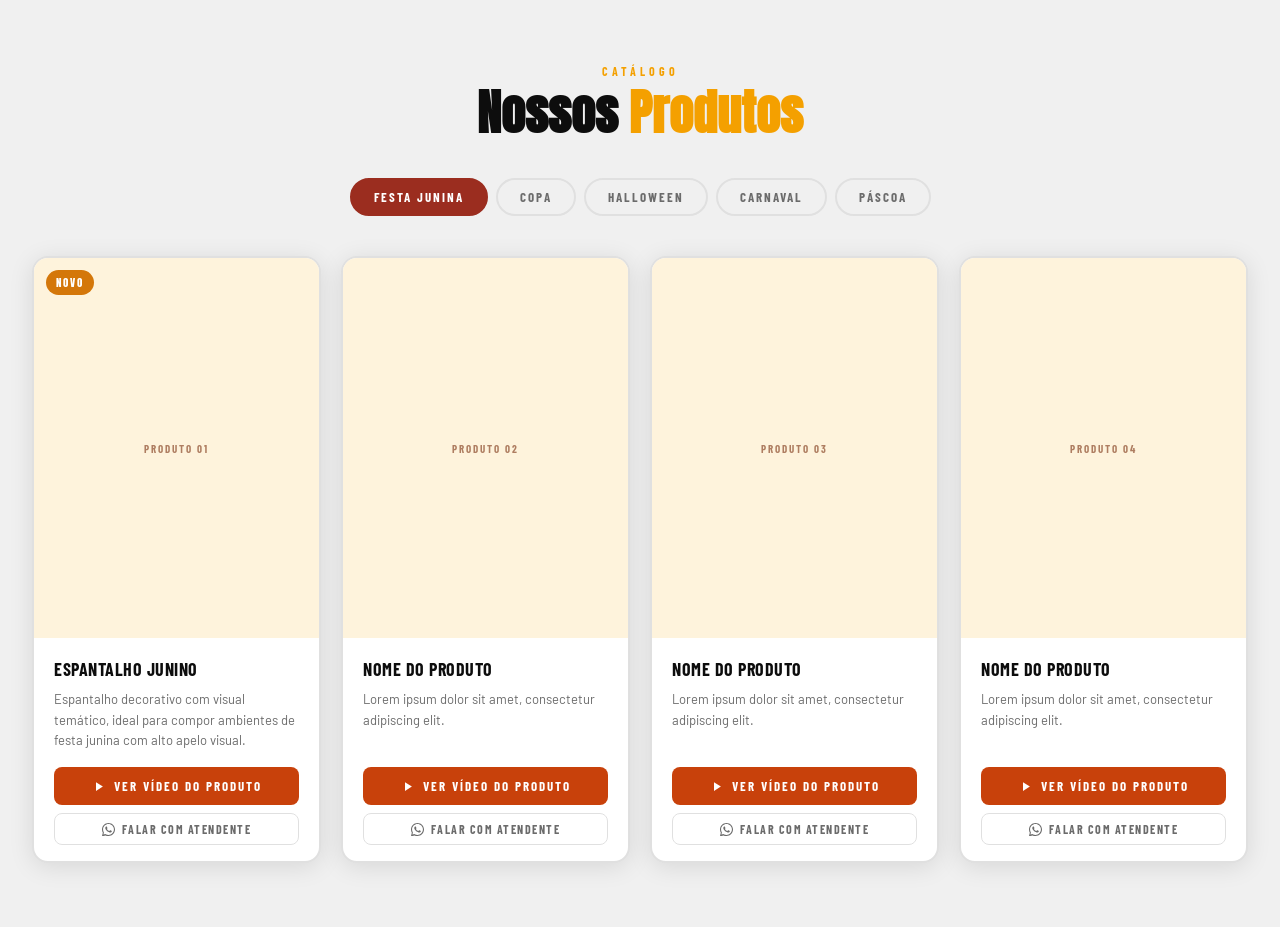
<file: index.html>
<!DOCTYPE html>
<html lang="pt-BR">

<head>
    <meta charset="UTF-8">
    <meta name="viewport" content="width=device-width, initial-scale=1.0">
    <title>Card Protótipo — Modal Vídeo</title>
    <link rel="preconnect" href="https://fonts.googleapis.com">
    <link
        href="https://fonts.googleapis.com/css2?family=Anton&family=Barlow+Condensed:wght@400;700&family=Barlow:wght@400;500&display=swap"
        rel="stylesheet">
    <style>
        *,
        *::before,
        *::after {
            box-sizing: border-box;
            margin: 0;
            padding: 0
        }

        :root {
            --black: #0d0d0d;
            --white: #ffffff;
            --gray-1: #f5f5f5;
            --gray-2: #e0e0e0;
            --gray-text: #6b6b6b;
            --brand-orange: #f4a000;
            --radius-card: 16px;
            --shadow-card: 0 4px 24px rgba(0, 0, 0, .10);
            --shadow-hover: 0 12px 40px rgba(0, 0, 0, .22);
            --transition: 0.22s ease;
            --season-primary: #9B2D1F;
            --season-cta: #C8410B;
            --season-light: #FEF3DC;
            --season-mid: #E8A020;
            --season-badge: #D4770A;
            --season-label: #7A3010;
            --season-border: #9B2D1F;
        }

        body {
            font-family: 'Barlow', sans-serif;
            background: #f0f0f0;
        }

        /* ── PÁGINA ── */
        .page-section {
            padding: 64px 32px;
            max-width: 1280px;
            margin: 0 auto;
        }

        .page-header {
            text-align: center;
            margin-bottom: 40px;
        }

        .section-eyebrow {
            font-family: 'Barlow Condensed', sans-serif;
            font-size: 12px;
            font-weight: 700;
            letter-spacing: 4px;
            text-transform: uppercase;
            color: var(--brand-orange);
            display: block;
            margin-bottom: 10px;
        }

        .section-title {
            font-family: 'Anton', sans-serif;
            font-size: clamp(28px, 4vw, 48px);
            line-height: 1.05;
            color: var(--black);
        }

        .section-title em {
            color: var(--brand-orange);
            font-style: normal;
        }

        .season-tabs {
            display: flex;
            gap: 8px;
            justify-content: center;
            flex-wrap: wrap;
            margin-bottom: 40px;
        }

        .season-tab {
            padding: 9px 22px;
            border-radius: 100px;
            font-family: 'Barlow Condensed', sans-serif;
            font-size: 13px;
            font-weight: 700;
            letter-spacing: 2px;
            text-transform: uppercase;
            border: 2px solid var(--gray-2);
            background: transparent;
            color: var(--gray-text);
            cursor: default;
        }

        .season-tab.active {
            background: var(--season-primary);
            color: var(--white);
            border-color: var(--season-primary);
        }

        .cards-row {
            display: grid;
            grid-template-columns: repeat(4, 1fr);
            gap: 20px;
        }

        @media (max-width: 900px) {
            .cards-row {
                grid-template-columns: repeat(2, 1fr);
            }
        }

        @media (max-width: 540px) {
            .cards-row {
                grid-template-columns: 1fr;
            }

            .page-section {
                padding: 40px 16px;
            }
        }

        /* ── CARD ── */
        .card {
            background: var(--white);
            border-radius: var(--radius-card);
            border: 2px solid var(--gray-2);
            overflow: hidden;
            box-shadow: var(--shadow-card);
            transition: transform var(--transition), box-shadow var(--transition), border-color var(--transition);
            display: flex;
            flex-direction: column;
        }

        .card:hover {
            transform: translateY(-6px);
            box-shadow: var(--shadow-hover);
            border-color: var(--season-border);
        }

        .card-media {
            position: relative;
            aspect-ratio: 3/4;
            overflow: hidden;
        }

        .card-media-placeholder {
            width: 100%;
            height: 100%;
            display: flex;
            align-items: center;
            justify-content: center;
            background: var(--season-light);
        }

        .card-media-placeholder span {
            font-family: 'Barlow Condensed', sans-serif;
            font-size: 11px;
            font-weight: 700;
            letter-spacing: 2px;
            text-transform: uppercase;
            color: var(--season-label);
            opacity: .6;
        }

        .card-badge {
            position: absolute;
            top: 12px;
            left: 12px;
            background: var(--season-badge);
            color: #fff;
            font-family: 'Anton', sans-serif;
            font-size: 11px;
            letter-spacing: 2px;
            padding: 4px 10px;
            border-radius: 100px;
            z-index: 2;
        }

        .card-body {
            padding: 20px 20px 16px;
            flex: 1;
            display: flex;
            flex-direction: column;
        }

        .card-name {
            font-family: 'Barlow Condensed', sans-serif;
            font-size: 18px;
            font-weight: 700;
            color: var(--black);
            line-height: 1.25;
            margin-bottom: 8px;
            text-transform: uppercase;
            letter-spacing: .5px;
        }

        .card-desc {
            font-size: 13px;
            color: var(--gray-text);
            line-height: 1.6;
            flex: 1;
            margin-bottom: 16px;
        }

        .card-video-btn-primary {
            display: flex;
            align-items: center;
            justify-content: center;
            gap: 8px;
            background: var(--season-cta);
            color: var(--white);
            font-family: 'Barlow Condensed', sans-serif;
            font-size: 13px;
            font-weight: 700;
            letter-spacing: 2px;
            text-transform: uppercase;
            padding: 11px 16px;
            border-radius: 8px;
            border: none;
            cursor: pointer;
            transition: opacity var(--transition);
            width: 100%;
        }

        .card-video-btn-primary:hover {
            opacity: .85;
        }

        .card-video-btn-primary svg {
            width: 15px;
            height: 15px;
            fill: currentColor;
            flex-shrink: 0;
        }

        .card-cta-secondary {
            display: flex;
            align-items: center;
            justify-content: center;
            gap: 7px;
            background: transparent;
            color: var(--gray-text);
            font-family: 'Barlow Condensed', sans-serif;
            font-size: 12px;
            font-weight: 700;
            letter-spacing: 1.5px;
            text-transform: uppercase;
            padding: 8px 16px;
            border-radius: 8px;
            border: 1.5px solid var(--gray-2);
            cursor: pointer;
            transition: border-color var(--transition), color var(--transition);
            width: 100%;
            margin-top: 8px;
        }

        .card-cta-secondary:hover {
            border-color: var(--season-mid);
            color: var(--season-mid);
        }

        .card-cta-secondary svg {
            width: 13px;
            height: 13px;
            fill: currentColor;
            flex-shrink: 0;
        }

        /* ══════════════════════════════════════════════════
   MODAL VÍDEO
══════════════════════════════════════════════════ */
        .modal-video {
            position: fixed;
            inset: 0;
            z-index: 9000;
            display: flex;
            align-items: center;
            justify-content: center;
            padding: 24px;
        }

        .modal-video[hidden] {
            display: none;
        }

        .modal-video-overlay {
            position: absolute;
            inset: 0;
            background: rgba(13, 13, 13, 0.55);
            backdrop-filter: blur(12px);
            -webkit-backdrop-filter: blur(12px);
        }

        /* Wrapper: centraliza o × + card em coluna */
        .modal-video-wrapper {
            position: relative;
            z-index: 1;
            display: flex;
            flex-direction: column;
            align-items: flex-end;
            width: min(400px, calc(100vw - 32px));
            max-height: calc(100vh - 48px);
        }

        /* × — acima do card, alinhado à direita */
        .modal-video-close {
            width: 36px;
            height: 36px;
            border-radius: 50%;
            border: none;
            background: rgba(255, 255, 255, 0.15);
            color: #fff;
            font-size: 20px;
            line-height: 1;
            cursor: pointer;
            display: flex;
            align-items: center;
            justify-content: center;
            backdrop-filter: blur(6px);
            -webkit-backdrop-filter: blur(6px);
            transition: background var(--transition);
            margin-bottom: 10px;
            flex-shrink: 0;
        }

        .modal-video-close:hover {
            background: rgba(255, 255, 255, 0.28);
        }

        /* Card: coluna única, scroll se necessário */
        .modal-video-card {
            width: 100%;
            background: var(--white);
            border-radius: 20px;
            overflow-y: auto;
            overflow-x: hidden;
            box-shadow: 0 32px 80px rgba(0, 0, 0, 0.5);
            animation: modal-in 0.28s cubic-bezier(0.34, 1.56, 0.64, 1) forwards;
        }

        @keyframes modal-in {
            from {
                opacity: 0;
                transform: scale(0.92) translateY(8px)
            }

            to {
                opacity: 1;
                transform: scale(1) translateY(0)
            }
        }

        /* Vídeo: largura total do card, altura natural 9:16 */
        .modal-video-media {
            width: 100%;
            aspect-ratio: 9 / 16;
            background: #000;
            display: block;
            flex-shrink: 0;
        }

        .modal-video-media iframe {
            width: 100%;
            height: 100%;
            border: none;
            display: block;
        }

        /* Informações abaixo do vídeo */
        .modal-video-info {
            padding: 24px 22px 28px;
            background: var(--white);
        }

        .modal-video-product-name {
            font-family: 'Anton', sans-serif;
            font-size: 20px;
            letter-spacing: 1px;
            text-transform: uppercase;
            color: var(--black);
            line-height: 1.1;
            margin-bottom: 10px;
        }

        .modal-video-product-desc {
            font-size: 13px;
            color: var(--gray-text);
            line-height: 1.65;
            margin-bottom: 20px;
        }

        .modal-video-wa-btn {
            display: flex;
            align-items: center;
            justify-content: center;
            gap: 8px;
            background: #25D366;
            color: var(--white);
            font-family: 'Barlow Condensed', sans-serif;
            font-size: 13px;
            font-weight: 700;
            letter-spacing: 2px;
            text-transform: uppercase;
            padding: 13px 16px;
            border-radius: 8px;
            border: none;
            cursor: pointer;
            width: 100%;
            transition: opacity var(--transition);
        }

        .modal-video-wa-btn:hover {
            opacity: .88;
        }

        .modal-video-wa-btn svg {
            width: 15px;
            height: 15px;
            fill: currentColor;
            flex-shrink: 0;
        }

        /* ══════════════════════════════════════════════════
   MODAL WHATSAPP
══════════════════════════════════════════════════ */
        .modal-wa {
            position: fixed;
            inset: 0;
            z-index: 9100;
            display: flex;
            align-items: center;
            justify-content: center;
            padding: 24px;
        }

        .modal-wa[hidden] {
            display: none;
        }

        .modal-wa-overlay {
            position: absolute;
            inset: 0;
            background: rgba(0, 0, 0, 0.45);
            backdrop-filter: blur(6px);
            -webkit-backdrop-filter: blur(6px);
        }

        .modal-wa-card {
            position: relative;
            z-index: 1;
            background: var(--white);
            border-radius: 20px;
            padding: 40px 32px 32px;
            width: 100%;
            max-width: 420px;
            box-shadow: 0 24px 64px rgba(0, 0, 0, 0.45);
            border: 1px solid rgba(244, 160, 0, 0.2);
            animation: modal-in 0.28s cubic-bezier(0.34, 1.56, 0.64, 1) forwards;
        }

        .modal-wa-close {
            position: absolute;
            top: 14px;
            right: 14px;
            width: 30px;
            height: 30px;
            border-radius: 50%;
            border: none;
            background: rgba(0, 0, 0, 0.07);
            color: #666;
            font-size: 18px;
            cursor: pointer;
            display: flex;
            align-items: center;
            justify-content: center;
            transition: background var(--transition);
        }

        .modal-wa-close:hover {
            background: rgba(0, 0, 0, 0.14);
        }

        .modal-wa-header {
            display: flex;
            align-items: center;
            gap: 12px;
            margin-bottom: 24px;
        }

        .modal-wa-icon {
            width: 36px;
            height: 36px;
            fill: #25D366;
            flex-shrink: 0;
        }

        .modal-wa-title {
            font-family: 'Anton', sans-serif;
            font-size: 18px;
            letter-spacing: 1px;
            text-transform: uppercase;
            color: var(--black);
            line-height: 1.1;
        }

        .modal-wa-sub {
            font-size: 12px;
            color: var(--gray-text);
            margin-top: 3px;
        }

        .form-group {
            margin-bottom: 16px;
        }

        .form-label {
            display: block;
            font-family: 'Barlow Condensed', sans-serif;
            font-size: 11px;
            font-weight: 700;
            letter-spacing: 2px;
            text-transform: uppercase;
            color: var(--gray-text);
            margin-bottom: 6px;
        }

        .form-input {
            width: 100%;
            padding: 12px 14px;
            background: var(--gray-1);
            border: 1.5px solid var(--gray-2);
            border-radius: 8px;
            font-family: 'Barlow', sans-serif;
            font-size: 14px;
            color: var(--black);
            outline: none;
            transition: border-color var(--transition), background var(--transition);
        }

        .form-input:focus {
            border-color: var(--brand-orange);
            background: var(--white);
        }

        .form-input::placeholder {
            color: #b0b0b0;
        }

        .form-submit {
            width: 100%;
            padding: 14px;
            background: #25D366;
            color: var(--white);
            font-family: 'Anton', sans-serif;
            font-size: 13px;
            letter-spacing: 2px;
            text-transform: uppercase;
            border: none;
            border-radius: 8px;
            display: flex;
            align-items: center;
            justify-content: center;
            gap: 8px;
            cursor: pointer;
            transition: opacity var(--transition);
            margin-top: 6px;
        }

        .form-submit:hover {
            opacity: .88;
        }

        .form-submit svg {
            width: 16px;
            height: 16px;
            fill: currentColor;
            flex-shrink: 0;
        }

        .form-note {
            font-size: 11px;
            color: #b0b0b0;
            text-align: center;
            margin-top: 10px;
        }
    </style>
</head>

<body>

    <!-- PÁGINA -->
    <section class="page-section">
        <div class="page-header">
            <span class="section-eyebrow">Catálogo</span>
            <h2 class="section-title">Nossos <em>Produtos</em></h2>
        </div>
        <div class="season-tabs">
            <button class="season-tab active">Festa Junina</button>
            <button class="season-tab">Copa</button>
            <button class="season-tab">Halloween</button>
            <button class="season-tab">Carnaval</button>
            <button class="season-tab">Páscoa</button>
        </div>
        <div class="cards-row">

            <!-- Card interativo -->
            <article class="card">
                <div class="card-media">
                    <div class="card-media-placeholder"><span>Produto 01</span></div>
                    <span class="card-badge">NOVO</span>
                </div>
                <div class="card-body">
                    <h3 class="card-name">Espantalho Junino</h3>
                    <p class="card-desc">Espantalho decorativo com visual temático, ideal para compor ambientes de festa
                        junina com alto apelo visual.</p>
                    <button class="card-video-btn-primary" data-video="https://www.youtube.com/shorts/vPQoRqe82KU"
                        data-name="Espantalho Junino"
                        data-desc="Espantalho decorativo com visual temático, ideal para compor ambientes de festa junina com alto apelo visual.">
                        <svg viewBox="0 0 24 24">
                            <path d="M8 5v14l11-7z" />
                        </svg>
                        Ver Vídeo do Produto
                    </button>
                    <button class="card-cta-secondary">
                        <svg viewBox="0 0 24 24">
                            <path
                                d="M17.472 14.382c-.297-.149-1.758-.867-2.03-.967-.273-.099-.471-.148-.67.15-.197.297-.767.966-.94 1.164-.173.199-.347.223-.644.075-.297-.15-1.255-.463-2.39-1.475-.883-.788-1.48-1.761-1.653-2.059-.173-.297-.018-.458.13-.606.134-.133.298-.347.446-.52.149-.174.198-.298.298-.497.099-.198.05-.371-.025-.52-.075-.149-.669-1.612-.916-2.207-.242-.579-.487-.5-.669-.51-.173-.008-.371-.01-.57-.01-.198 0-.52.074-.792.372-.272.297-1.04 1.016-1.04 2.479 0 1.462 1.065 2.875 1.213 3.074.149.198 2.096 3.2 5.077 4.487.709.306 1.262.489 1.694.625.712.227 1.36.195 1.871.118.571-.085 1.758-.719 2.006-1.413.248-.694.248-1.289.173-1.413-.074-.124-.272-.198-.57-.347zM12 0C5.373 0 0 5.373 0 12c0 2.129.558 4.126 1.532 5.856L.057 23.784a.5.5 0 0 0 .602.617l6.077-1.43A11.953 11.953 0 0 0 12 24c6.627 0 12-5.373 12-12S18.627 0 12 0zm0 22c-1.891 0-3.667-.524-5.18-1.434l-.37-.22-3.827.901.928-3.73-.242-.384A9.96 9.96 0 0 1 2 12C2 6.477 6.477 2 12 2s10 4.477 10 10-4.477 10-10 10z" />
                        </svg>
                        Falar com Atendente
                    </button>
                </div>
            </article>

            <!-- Cards decorativos -->
            <article class="card">
                <div class="card-media">
                    <div class="card-media-placeholder"><span>Produto 02</span></div>
                </div>
                <div class="card-body">
                    <h3 class="card-name">Nome do Produto</h3>
                    <p class="card-desc">Lorem ipsum dolor sit amet, consectetur adipiscing elit.</p>
                    <button class="card-video-btn-primary"><svg viewBox="0 0 24 24">
                            <path d="M8 5v14l11-7z" />
                        </svg>Ver Vídeo do Produto</button>
                    <button class="card-cta-secondary"><svg viewBox="0 0 24 24">
                            <path
                                d="M17.472 14.382c-.297-.149-1.758-.867-2.03-.967-.273-.099-.471-.148-.67.15-.197.297-.767.966-.94 1.164-.173.199-.347.223-.644.075-.297-.15-1.255-.463-2.39-1.475-.883-.788-1.48-1.761-1.653-2.059-.173-.297-.018-.458.13-.606.134-.133.298-.347.446-.52.149-.174.198-.298.298-.497.099-.198.05-.371-.025-.52-.075-.149-.669-1.612-.916-2.207-.242-.579-.487-.5-.669-.51-.173-.008-.371-.01-.57-.01-.198 0-.52.074-.792.372-.272.297-1.04 1.016-1.04 2.479 0 1.462 1.065 2.875 1.213 3.074.149.198 2.096 3.2 5.077 4.487.709.306 1.262.489 1.694.625.712.227 1.36.195 1.871.118.571-.085 1.758-.719 2.006-1.413.248-.694.248-1.289.173-1.413-.074-.124-.272-.198-.57-.347zM12 0C5.373 0 0 5.373 0 12c0 2.129.558 4.126 1.532 5.856L.057 23.784a.5.5 0 0 0 .602.617l6.077-1.43A11.953 11.953 0 0 0 12 24c6.627 0 12-5.373 12-12S18.627 0 12 0zm0 22c-1.891 0-3.667-.524-5.18-1.434l-.37-.22-3.827.901.928-3.73-.242-.384A9.96 9.96 0 0 1 2 12C2 6.477 6.477 2 12 2s10 4.477 10 10-4.477 10-10 10z" />
                        </svg>Falar com Atendente</button>
                </div>
            </article>

            <article class="card">
                <div class="card-media">
                    <div class="card-media-placeholder"><span>Produto 03</span></div>
                </div>
                <div class="card-body">
                    <h3 class="card-name">Nome do Produto</h3>
                    <p class="card-desc">Lorem ipsum dolor sit amet, consectetur adipiscing elit.</p>
                    <button class="card-video-btn-primary"><svg viewBox="0 0 24 24">
                            <path d="M8 5v14l11-7z" />
                        </svg>Ver Vídeo do Produto</button>
                    <button class="card-cta-secondary"><svg viewBox="0 0 24 24">
                            <path
                                d="M17.472 14.382c-.297-.149-1.758-.867-2.03-.967-.273-.099-.471-.148-.67.15-.197.297-.767.966-.94 1.164-.173.199-.347.223-.644.075-.297-.15-1.255-.463-2.39-1.475-.883-.788-1.48-1.761-1.653-2.059-.173-.297-.018-.458.13-.606.134-.133.298-.347.446-.52.149-.174.198-.298.298-.497.099-.198.05-.371-.025-.52-.075-.149-.669-1.612-.916-2.207-.242-.579-.487-.5-.669-.51-.173-.008-.371-.01-.57-.01-.198 0-.52.074-.792.372-.272.297-1.04 1.016-1.04 2.479 0 1.462 1.065 2.875 1.213 3.074.149.198 2.096 3.2 5.077 4.487.709.306 1.262.489 1.694.625.712.227 1.36.195 1.871.118.571-.085 1.758-.719 2.006-1.413.248-.694.248-1.289.173-1.413-.074-.124-.272-.198-.57-.347zM12 0C5.373 0 0 5.373 0 12c0 2.129.558 4.126 1.532 5.856L.057 23.784a.5.5 0 0 0 .602.617l6.077-1.43A11.953 11.953 0 0 0 12 24c6.627 0 12-5.373 12-12S18.627 0 12 0zm0 22c-1.891 0-3.667-.524-5.18-1.434l-.37-.22-3.827.901.928-3.73-.242-.384A9.96 9.96 0 0 1 2 12C2 6.477 6.477 2 12 2s10 4.477 10 10-4.477 10-10 10z" />
                        </svg>Falar com Atendente</button>
                </div>
            </article>

            <article class="card">
                <div class="card-media">
                    <div class="card-media-placeholder"><span>Produto 04</span></div>
                </div>
                <div class="card-body">
                    <h3 class="card-name">Nome do Produto</h3>
                    <p class="card-desc">Lorem ipsum dolor sit amet, consectetur adipiscing elit.</p>
                    <button class="card-video-btn-primary"><svg viewBox="0 0 24 24">
                            <path d="M8 5v14l11-7z" />
                        </svg>Ver Vídeo do Produto</button>
                    <button class="card-cta-secondary"><svg viewBox="0 0 24 24">
                            <path
                                d="M17.472 14.382c-.297-.149-1.758-.867-2.03-.967-.273-.099-.471-.148-.67.15-.197.297-.767.966-.94 1.164-.173.199-.347.223-.644.075-.297-.15-1.255-.463-2.39-1.475-.883-.788-1.48-1.761-1.653-2.059-.173-.297-.018-.458.13-.606.134-.133.298-.347.446-.52.149-.174.198-.298.298-.497.099-.198.05-.371-.025-.52-.075-.149-.669-1.612-.916-2.207-.242-.579-.487-.5-.669-.51-.173-.008-.371-.01-.57-.01-.198 0-.52.074-.792.372-.272.297-1.04 1.016-1.04 2.479 0 1.462 1.065 2.875 1.213 3.074.149.198 2.096 3.2 5.077 4.487.709.306 1.262.489 1.694.625.712.227 1.36.195 1.871.118.571-.085 1.758-.719 2.006-1.413.248-.694.248-1.289.173-1.413-.074-.124-.272-.198-.57-.347zM12 0C5.373 0 0 5.373 0 12c0 2.129.558 4.126 1.532 5.856L.057 23.784a.5.5 0 0 0 .602.617l6.077-1.43A11.953 11.953 0 0 0 12 24c6.627 0 12-5.373 12-12S18.627 0 12 0zm0 22c-1.891 0-3.667-.524-5.18-1.434l-.37-.22-3.827.901.928-3.73-.242-.384A9.96 9.96 0 0 1 2 12C2 6.477 6.477 2 12 2s10 4.477 10 10-4.477 10-10 10z" />
                        </svg>Falar com Atendente</button>
                </div>
            </article>

        </div>
    </section>

    <!-- MODAL VÍDEO -->
    <div id="modal-video" class="modal-video" hidden>
        <div class="modal-video-overlay" id="modal-video-overlay"></div>
        <div class="modal-video-wrapper">
            <button class="modal-video-close" id="modal-video-close">&times;</button>
            <div class="modal-video-card">
                <div class="modal-video-media">
                    <iframe id="modal-video-iframe" src=""
                        allow="accelerometer; autoplay; clipboard-write; encrypted-media; gyroscope; picture-in-picture"
                        allowfullscreen></iframe>
                </div>
                <div class="modal-video-info">
                    <p class="modal-video-product-name" id="modal-product-name"></p>
                    <p class="modal-video-product-desc" id="modal-product-desc"></p>
                    <button class="modal-video-wa-btn" id="modal-video-wa-btn">
                        <svg viewBox="0 0 24 24">
                            <path
                                d="M17.472 14.382c-.297-.149-1.758-.867-2.03-.967-.273-.099-.471-.148-.67.15-.197.297-.767.966-.94 1.164-.173.199-.347.223-.644.075-.297-.15-1.255-.463-2.39-1.475-.883-.788-1.48-1.761-1.653-2.059-.173-.297-.018-.458.13-.606.134-.133.298-.347.446-.52.149-.174.198-.298.298-.497.099-.198.05-.371-.025-.52-.075-.149-.669-1.612-.916-2.207-.242-.579-.487-.5-.669-.51-.173-.008-.371-.01-.57-.01-.198 0-.52.074-.792.372-.272.297-1.04 1.016-1.04 2.479 0 1.462 1.065 2.875 1.213 3.074.149.198 2.096 3.2 5.077 4.487.709.306 1.262.489 1.694.625.712.227 1.36.195 1.871.118.571-.085 1.758-.719 2.006-1.413.248-.694.248-1.289.173-1.413-.074-.124-.272-.198-.57-.347zM12 0C5.373 0 0 5.373 0 12c0 2.129.558 4.126 1.532 5.856L.057 23.784a.5.5 0 0 0 .602.617l6.077-1.43A11.953 11.953 0 0 0 12 24c6.627 0 12-5.373 12-12S18.627 0 12 0zm0 22c-1.891 0-3.667-.524-5.18-1.434l-.37-.22-3.827.901.928-3.73-.242-.384A9.96 9.96 0 0 1 2 12C2 6.477 6.477 2 12 2s10 4.477 10 10-4.477 10-10 10z" />
                        </svg>
                        Falar com Atendente
                    </button>
                </div>
            </div>
        </div>
    </div>

    <!-- MODAL WHATSAPP -->
    <div id="modal-wa" class="modal-wa" hidden>
        <div class="modal-wa-overlay" id="modal-wa-overlay"></div>
        <div class="modal-wa-card">
            <button class="modal-wa-close" id="modal-wa-close">&times;</button>
            <div class="modal-wa-header">
                <svg class="modal-wa-icon" viewBox="0 0 24 24">
                    <path
                        d="M17.472 14.382c-.297-.149-1.758-.867-2.03-.967-.273-.099-.471-.148-.67.15-.197.297-.767.966-.94 1.164-.173.199-.347.223-.644.075-.297-.15-1.255-.463-2.39-1.475-.883-.788-1.48-1.761-1.653-2.059-.173-.297-.018-.458.13-.606.134-.133.298-.347.446-.52.149-.174.198-.298.298-.497.099-.198.05-.371-.025-.52-.075-.149-.669-1.612-.916-2.207-.242-.579-.487-.5-.669-.51-.173-.008-.371-.01-.57-.01-.198 0-.52.074-.792.372-.272.297-1.04 1.016-1.04 2.479 0 1.462 1.065 2.875 1.213 3.074.149.198 2.096 3.2 5.077 4.487.709.306 1.262.489 1.694.625.712.227 1.36.195 1.871.118.571-.085 1.758-.719 2.006-1.413.248-.694.248-1.289.173-1.413-.074-.124-.272-.198-.57-.347zM12 0C5.373 0 0 5.373 0 12c0 2.129.558 4.126 1.532 5.856L.057 23.784a.5.5 0 0 0 .602.617l6.077-1.43A11.953 11.953 0 0 0 12 24c6.627 0 12-5.373 12-12S18.627 0 12 0zm0 22c-1.891 0-3.667-.524-5.18-1.434l-.37-.22-3.827.901.928-3.73-.242-.384A9.96 9.96 0 0 1 2 12C2 6.477 6.477 2 12 2s10 4.477 10 10-4.477 10-10 10z" />
                </svg>
                <div>
                    <p class="modal-wa-title">Falar com Atendente</p>
                    <p class="modal-wa-sub">Preencha seus dados para iniciar</p>
                </div>
            </div>
            <div class="form-group">
                <label class="form-label" for="wa-razao-social">Razão Social</label>
                <input class="form-input" type="text" id="wa-razao-social" placeholder="Nome da sua empresa">
            </div>
            <div class="form-group">
                <label class="form-label" for="wa-cnpj">CNPJ</label>
                <input class="form-input" type="text" id="wa-cnpj" placeholder="00.000.000/0000-00" maxlength="18">
            </div>
            <button class="form-submit" id="wa-submit">
                <svg viewBox="0 0 24 24">
                    <path
                        d="M17.472 14.382c-.297-.149-1.758-.867-2.03-.967-.273-.099-.471-.148-.67.15-.197.297-.767.966-.94 1.164-.173.199-.347.223-.644.075-.297-.15-1.255-.463-2.39-1.475-.883-.788-1.48-1.761-1.653-2.059-.173-.297-.018-.458.13-.606.134-.133.298-.347.446-.52.149-.174.198-.298.298-.497.099-.198.05-.371-.025-.52-.075-.149-.669-1.612-.916-2.207-.242-.579-.487-.5-.669-.51-.173-.008-.371-.01-.57-.01-.198 0-.52.074-.792.372-.272.297-1.04 1.016-1.04 2.479 0 1.462 1.065 2.875 1.213 3.074.149.198 2.096 3.2 5.077 4.487.709.306 1.262.489 1.694.625.712.227 1.36.195 1.871.118.571-.085 1.758-.719 2.006-1.413.248-.694.248-1.289.173-1.413-.074-.124-.272-.198-.57-.347zM12 0C5.373 0 0 5.373 0 12c0 2.129.558 4.126 1.532 5.856L.057 23.784a.5.5 0 0 0 .602.617l6.077-1.43A11.953 11.953 0 0 0 12 24c6.627 0 12-5.373 12-12S18.627 0 12 0zm0 22c-1.891 0-3.667-.524-5.18-1.434l-.37-.22-3.827.901.928-3.73-.242-.384A9.96 9.96 0 0 1 2 12C2 6.477 6.477 2 12 2s10 4.477 10 10-4.477 10-10 10z" />
                </svg>
                Enviar pelo WhatsApp
            </button>
            <p class="form-note">Apenas lojistas com CNPJ ativo · Retorno em até 24h úteis</p>
        </div>
    </div>

    <script>
        const WA_NUMBER = '5511999999999';

        function getEmbedUrl(url) {
            const match = url.match(/(?:shorts\/|v=|youtu\.be\/)([a-zA-Z0-9_-]{11})/);
            return match ? `https://www.youtube.com/embed/${match[1]}?autoplay=1&rel=0&modestbranding=1` : '';
        }

        function maskCNPJ(input) {
            input.addEventListener('input', function () {
                let v = this.value.replace(/\D/g, '').slice(0, 14);
                v = v.replace(/^(\d{2})(\d)/, '$1.$2');
                v = v.replace(/^(\d{2})\.(\d{3})(\d)/, '$1.$2.$3');
                v = v.replace(/\.(\d{3})(\d)/, '.$1/$2');
                v = v.replace(/(\d{4})(\d)/, '$1-$2');
                this.value = v;
            });
        }

        function buildWAMsg(rs, cnpj) {
            return encodeURIComponent(
                `Olá, Nyr Festas! Acessei o site e tenho interesse em fazer pedidos.\n\n` +
                `*Razão Social:* ${rs}\n*CNPJ:* ${cnpj}\n\n` +
                `Gostaria de solicitar o catálogo completo.`
            );
        }

        // ── Modal Vídeo ──────────────────────────────
        const modalVideo = document.getElementById('modal-video');
        const videoIframe = document.getElementById('modal-video-iframe');
        const videoOverlay = document.getElementById('modal-video-overlay');
        const videoClose = document.getElementById('modal-video-close');

        function openVideoModal(videoUrl, name, desc) {
            videoIframe.src = getEmbedUrl(videoUrl);
            document.getElementById('modal-product-name').textContent = name || '';
            document.getElementById('modal-product-desc').textContent = desc || '';
            modalVideo.removeAttribute('hidden');
            document.body.style.overflow = 'hidden';
        }

        function closeVideoModal() {
            videoIframe.src = '';
            modalVideo.setAttribute('hidden', '');
            document.body.style.overflow = '';
        }

        document.querySelectorAll('[data-video]').forEach(btn => {
            btn.addEventListener('click', () => {
                openVideoModal(btn.dataset.video, btn.dataset.name, btn.dataset.desc);
            });
        });

        videoClose.addEventListener('click', closeVideoModal);
        videoOverlay.addEventListener('click', closeVideoModal);

        // ── Modal WhatsApp ───────────────────────────
        const modalWA = document.getElementById('modal-wa');
        const waOverlay = document.getElementById('modal-wa-overlay');
        const waClose = document.getElementById('modal-wa-close');

        function openWAModal() {
            document.getElementById('wa-razao-social').value = '';
            document.getElementById('wa-cnpj').value = '';
            modalWA.removeAttribute('hidden');
        }

        function closeWAModal() {
            modalWA.setAttribute('hidden', '');
        }

        // Abre WA a partir do botão no modal de vídeo
        document.getElementById('modal-video-wa-btn').addEventListener('click', openWAModal);

        waClose.addEventListener('click', closeWAModal);
        waOverlay.addEventListener('click', closeWAModal);

        maskCNPJ(document.getElementById('wa-cnpj'));

        document.getElementById('wa-submit').addEventListener('click', () => {
            const rs = document.getElementById('wa-razao-social').value.trim();
            const cnpj = document.getElementById('wa-cnpj').value.trim();
            const rsEl = document.getElementById('wa-razao-social');
            const cnpjEl = document.getElementById('wa-cnpj');
            rsEl.style.borderColor = !rs ? '#e53935' : '';
            cnpjEl.style.borderColor = !cnpj ? '#e53935' : '';
            if (!rs || !cnpj) return;
            window.open(`https://wa.me/${WA_NUMBER}?text=${buildWAMsg(rs, cnpj)}`, '_blank');
            closeWAModal();
        });

        [document.getElementById('wa-razao-social'), document.getElementById('wa-cnpj')].forEach(el => {
            el.addEventListener('input', () => { el.style.borderColor = ''; });
        });

        // Escape fecha o modal mais recente
        document.addEventListener('keydown', e => {
            if (e.key !== 'Escape') return;
            if (!modalWA.hasAttribute('hidden')) { closeWAModal(); return; }
            if (!modalVideo.hasAttribute('hidden')) { closeVideoModal(); }
        });
    </script>
</body>

</html>
</file>
